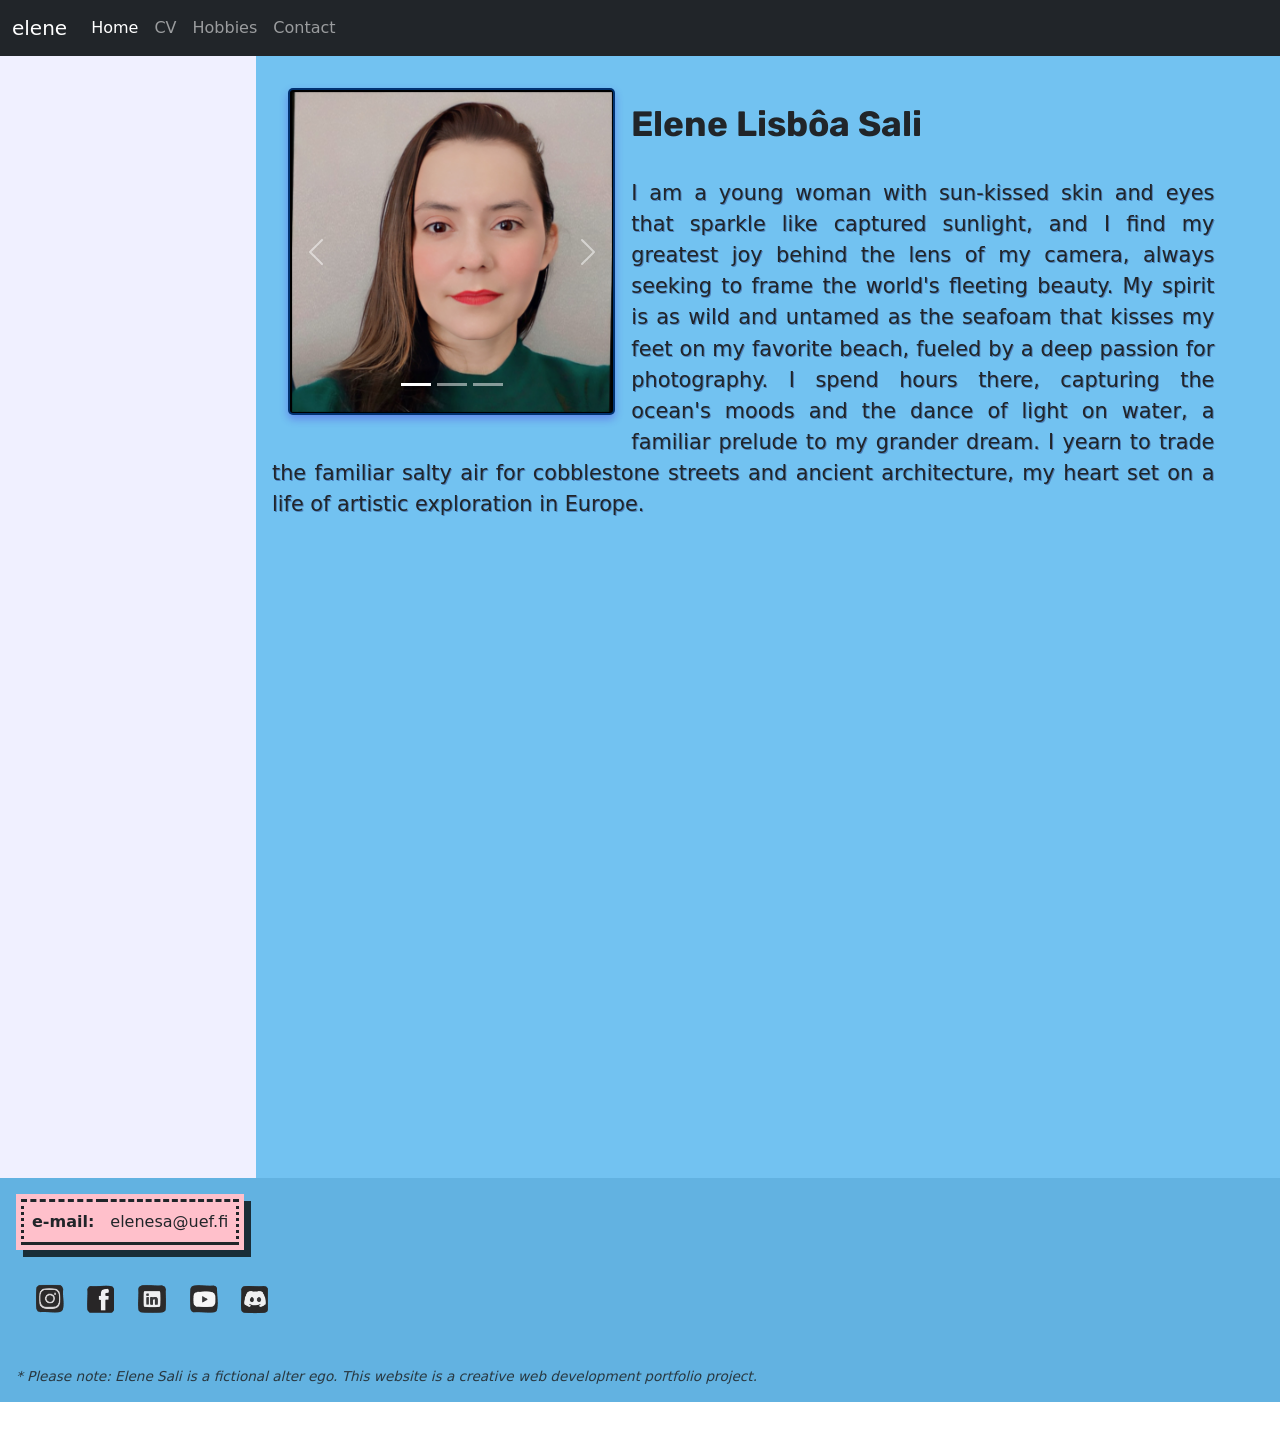
<file: index.html>
<!DOCTYPE html>
<html lang="en">
    <head>
        <meta charset="UTF-8">
        <meta name="viewport" content="width=device-width, initial-scale=1.0">
        <title>Elene Sali's home page</title>
		
		<!-- the website has its own icon -->
		<link rel="shortcut icon" type="image/x-icon" href="favicon.ico">

		<!-- we need to include the following three ones for the Carousel and the Top Nagivation Bar -->
		<link href="css/bootstrap-5.3.8.min.css" rel="stylesheet"> 
		<script src="js/jquery-4.0.0.min.js"></script>
		<script src="js/bootstrap-5.3.8.min.js"></script> 

		<link href="css/style.css" rel="stylesheet">

		<!-- let's use the Google Font 'Rubik' for the full name of the person -->
		<link rel="preconnect" href="https://fonts.googleapis.com">
		<link rel="preconnect" href="https://fonts.gstatic.com" crossorigin>
		<link href="https://fonts.googleapis.com/css2?family=Libertinus+Keyboard&family=Rubik:ital,wght@0,300..900;1,300..900&display=swap" rel="stylesheet">
    </head>
    
    <body>
		
		<!-- the Top Navigation Bar -->
		<nav class="navbar navbar-expand-lg navbar-dark bg-dark">
			<div class="container-fluid">
				<a class="navbar-brand" href="#">elene</a>
				<button class="navbar-toggler" type="button" data-bs-toggle="collapse" data-bs-target="#navbarNav" aria-controls="navbarNav" aria-expanded="false" aria-label="Toggle navigation">
				<span class="navbar-toggler-icon"></span>
				</button>
				<div class="collapse navbar-collapse" id="navbarNav">
					<ul class="navbar-nav">
					<li class="nav-item">
					<a class="nav-link active" aria-current="page" href="index.html">Home</a>
					</li>
					<li class="nav-item">
					<a class="nav-link" href="cv.html">CV</a>
					</li>
					<li class="nav-item">
					<a class="nav-link" href="hobbies.html">Hobbies</a>
					</li>
					<li class="nav-item">
					<a class="nav-link" href="contact.html">Contact</a>
					</li>
					</ul>
				</div>
			</div>
		</nav> <!-- the end of the Top Navigation Bar -->

		<div class="left-sidebar-grid">

			<!-- HEADER -->
			<header class="header"></header>

			<!-- MAIN CONTENT -->
			<main class="main-content">
				
				<!-- A set of three profile pictures in the Carousel. It is by design that only one of the pictures is shown. -->
				<div class="container">
					<div id="carouselExampleIndicators" class="carousel slide">
					<div class="carousel-indicators">
						<button type="button" data-bs-target="#carouselExampleIndicators" data-bs-slide-to="0" class="active" aria-current="true" aria-label="Slide 1"></button>
						<button type="button" data-bs-target="#carouselExampleIndicators" data-bs-slide-to="1" aria-label="Slide 2"></button>
						<button type="button" data-bs-target="#carouselExampleIndicators" data-bs-slide-to="2" aria-label="Slide 3"></button>
					</div>
					<div class="carousel-inner">
						<div class="carousel-item active">
						<img src="pics/elene1.jpg" class="d-block w-100" alt="...">
						</div>
						<div class="carousel-item">
						<img src="pics/elene2.jpg" class="d-block w-100" alt="...">
						</div>
						<div class="carousel-item">
						<img src="pics/elene3.jpg" class="d-block w-100" alt="...">
						</div>
					</div>
					<button class="carousel-control-prev" type="button" data-bs-target="#carouselExampleIndicators" data-bs-slide="prev">
						<span class="carousel-control-prev-icon" aria-hidden="true"></span>
						<span class="visually-hidden">Previous</span>
					</button>
					<button class="carousel-control-next" type="button" data-bs-target="#carouselExampleIndicators" data-bs-slide="next">
						<span class="carousel-control-next-icon" aria-hidden="true"></span>
						<span class="visually-hidden">Next</span>
					</button>
					</div>
				</div>

				<!-- the full name of the person -->
				<div class="fullname rubik-namelabel">
					Elene Lisbôa Sali
				</div>

				<!-- the brief description of the person  -->
				<div class="description description-text col-md-7">
					I am a young woman with sun-kissed skin and eyes that sparkle like captured sunlight, 
					and I find my greatest joy behind the lens of my camera, 
					always seeking to frame the world's fleeting beauty. 
					My spirit is as wild and untamed as the seafoam that kisses my feet on my favorite beach, 
					fueled by a deep passion for photography. 
					I spend hours there, capturing the ocean's moods and the dance of light on water, 
					a familiar prelude to my grander dream. 
					I yearn to trade the familiar salty air for cobblestone streets and ancient architecture, 
					my heart set on a life of artistic exploration in Europe.
				</div>

			</main> <!-- the end of the MAIN CONTENT -->
			
			<!-- LEFT SIDE BAR -->
			<section class="left-sidebar"></section>
			
			<!-- FOOTER -->
			<footer class="footer">

				<!-- contact information (email) -->
				<div class="flex-container-for-socials email"> 
					<div class="email-label">
						e-mail:
					</div>
					<div class="email-address">
						elenesa@uef.fi
					</div>
				</div>

				<!-- let's add just a small gap between the email row and the socials row -->
				<div class="gap"></div>

				<!-- contact information (socials) -->
				<div class="flex-container-for-socials socials">
					<div>
						<a href="https://www.instagram.com/elenesali" target="_blank"><img src="pics/logo_instagram.png"></a>
					</div>
					<div>
						<a href="https://www.facebook.com/profile.php?id=100012557768931" target="_blank"><img src="pics/logo_facebook.png"></a>
					</div>
					<div>
						<a href="https://www.linkedin.com/elenesali" target="_blank"><img src="pics/logo_linkedin.png"></a>		
					</div>
					<div>
						<a href="https://www.youtube.com/elenesali" target="_blank"><img src="pics/logo_youtube.png"></a>
					</div>
					<div>
						<a href="https://discord.com/users/elenesali" target="_blank"><img src="pics/logo_discord.png"></a>
					</div>

				</div>
					<div class="disclaimer">
			                    * Please note: Elene Sali is a fictional alter ego. This website is a creative web development portfolio project.
			                </div>
			</footer>

		</div>

    </body>
</html>
</file>
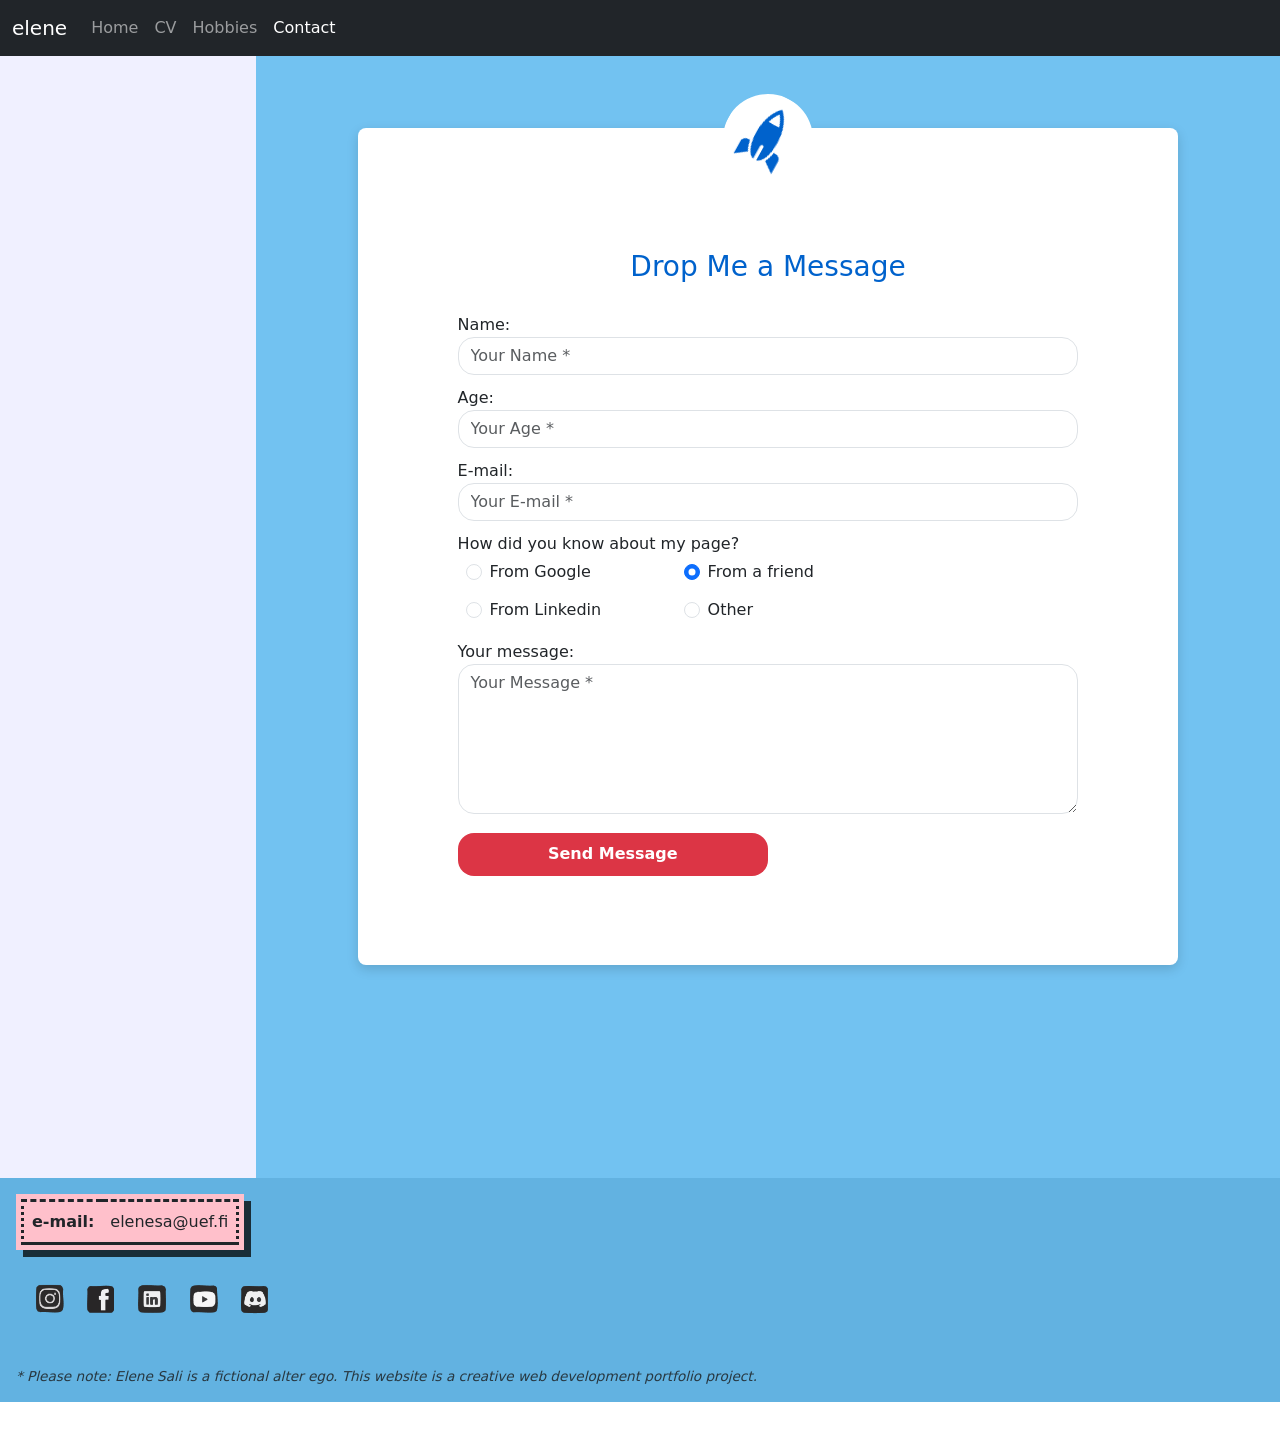
<file: contact.html>
<!DOCTYPE html>
<html lang="en">
    <head>
        <meta charset="UTF-8">
        <meta name="viewport" content="width=device-width, initial-scale=1.0">
        <title>Elene Sali's home page</title>
		
		<!-- the website has its own icon -->
		<link rel="shortcut icon" type="image/x-icon" href="favicon.ico">

		<!-- we need to include the following three ones for the Carousel and the Top Nagivation Bar -->
		<link href="css/bootstrap-5.3.8.min.css" rel="stylesheet"> 
		<script src="js/jquery-4.0.0.min.js"></script>
		<script src="js/bootstrap-5.3.8.min.js"></script> 

		<link href="css/style.css" rel="stylesheet">

		<!-- let's use the Google Font 'Rubik' for the full name of the person -->
		<link rel="preconnect" href="https://fonts.googleapis.com">
		<link rel="preconnect" href="https://fonts.gstatic.com" crossorigin>
		<link href="https://fonts.googleapis.com/css2?family=Libertinus+Keyboard&family=Rubik:ital,wght@0,300..900;1,300..900&display=swap" rel="stylesheet">
    </head>
    
    <body>
		
		<!-- the Top Navigation Bar -->
		<nav class="navbar navbar-expand-lg navbar-dark bg-dark">
			<div class="container-fluid">
				<a class="navbar-brand" href="#">elene</a>
				<button class="navbar-toggler" type="button" data-bs-toggle="collapse" data-bs-target="#navbarNav" aria-controls="navbarNav" aria-expanded="false" aria-label="Toggle navigation">
				<span class="navbar-toggler-icon"></span>
				</button>
				<div class="collapse navbar-collapse" id="navbarNav">
					<ul class="navbar-nav">
					<li class="nav-item">
					<a class="nav-link" href="index.html">Home</a>
					</li>
					<li class="nav-item">
					<a class="nav-link" href="cv.html">CV</a>
					</li>
					<li class="nav-item">
					<a class="nav-link" href="hobbies.html">Hobbies</a>
					</li>
					<li class="nav-item">
					<a class="nav-link active" aria-current="page" href="contact.html">Contact</a>
					</li>
					</ul>
				</div>
			</div>
		</nav> <!-- the end of the Top Navigation Bar -->

        <!-- LEFT SIDEBAR GRID -->
		<div class="left-sidebar-grid">

			<!-- HEADER -->
			<header class="header"></header>

			<!-- MAIN CONTENT -->
			<main class="main-content">
				
			    <!-- a contact form -->
                <div class="container contact-form">
                    <div class="contact-image">
                        <img src="pics/rocket-contact.png" alt="rocket_contact">
                    </div>
                    <form action="https://formspree.io/f/mjgjrlbe" method="POST">
                        <h3>Drop Me a Message</h3>
                        <div class="row">
                            <div class="col-12">

                                <div class="form-group">
                                    <label for="name">Name:</label>
                                    <input type="text" id="name" name="name" class="form-control" placeholder="Your Name *" value="" required>
                                </div>
                                <div class="form-group">
                                    <label for="age">Age:</label>
                                    <input type="number" id="age" name="age" class="form-control" placeholder="Your Age *" value="" required>
                                </div>
                                <div class="form-group">
                                    <label for="email">E-mail:</label>
                                    <input type="email" id="email" name="email" class="form-control" placeholder="Your E-mail *" value="" required>
                                </div>                        
                                <div class="form-group">
                                    <label>How did you know about my page?</label>
                                    <div class="contactform-radiobutton-container">
                                        <div class="form-check contactform-radiobutton-box">
                                            <input class="form-check-input" type="radio" name="flexRadioDefault" id="flexRadioDefault1" value="From Google">
                                            <label class="form-check-label" for="flexRadioDefault1">
                                                From Google
                                            </label>
                                        </div>
                                        <div class="form-check contactform-radiobutton-box">
                                            <input class="form-check-input" type="radio" name="flexRadioDefault" id="flexRadioDefault2" value="From a friend" checked>
                                            <label class="form-check-label" for="flexRadioDefault2">
                                                From a friend
                                            </label>
                                        </div>
                                        <div class="form-check contactform-radiobutton-box">
                                            <input class="form-check-input" type="radio" name="flexRadioDefault" id="flexRadioDefault3" value="From Linkedin">
                                            <label class="form-check-label" for="flexRadioDefault3">
                                                From Linkedin
                                            </label>
                                        </div>
                                        <div class="form-check contactform-radiobutton-box">
                                            <input class="form-check-input" type="radio" name="flexRadioDefault" id="flexRadioDefault4" value="Other">
                                            <label class="form-check-label" for="flexRadioDefault4">
                                                Other
                                            </label>
                                        </div>	
                                    </div>
                                </div>

                                <div class="form-group">
                                    <label for="message">Your message:</label>
                                    <textarea id="message" name="txtMsg" class="form-control" placeholder="Your Message *" style="width: 100%; height: 150px;" required></textarea>
                                </div>

                                <div class="form-group mt-2">
                                    <input type="submit" name="btnSubmit" class="btnContact" value="Send Message">
                                </div>

                            </div>
                        </div> <!-- the end of <div class="row"> -->
                    </form>
                </div>

			</main> <!-- the end of the MAIN CONTENT -->
			
			<!-- LEFT SIDE BAR -->
			<section class="left-sidebar"></section>
			
			<!-- FOOTER -->
			<footer class="footer">

				<!-- contact information (email) -->
				<div class="flex-container-for-socials email"> 
					<div class="email-label">
						e-mail:
					</div>
					<div class="email-address">
						elenesa@uef.fi
					</div>
				</div>

				<!-- let's add just a small gap between the email row and the socials row -->
				<div class="gap"></div>

				<!-- contact information (socials) -->
				<div class="flex-container-for-socials socials">
					<div>
						<a href="https://www.instagram.com/elenesali" target="_blank"><img src="pics/logo_instagram.png" alt="Instagram"></a>
					</div>
					<div>
						<a href="https://www.facebook.com/profile.php?id=100012557768931" target="_blank"><img src="pics/logo_facebook.png" alt="Facebook"></a>
					</div>
					<div>
						<a href="https://www.linkedin.com/elenesali" target="_blank"><img src="pics/logo_linkedin.png" alt="LinkedIn"></a>		
					</div>
					<div>
						<a href="https://www.youtube.com/elenesali" target="_blank"><img src="pics/logo_youtube.png" alt="YouTube"></a>
					</div>
					<div>
						<a href="https://discord.com/users/elenesali" target="_blank"><img src="pics/logo_discord.png" alt="Discord"></a>
					</div>
				</div>
				<div class="disclaimer">
                    * Please note: Elene Sali is a fictional alter ego. This website is a creative web development portfolio project.
                </div>
			</footer>

		</div> <!-- the end of the LEFT SIDEBAR GRID -->

    </body>
</html>
</file>
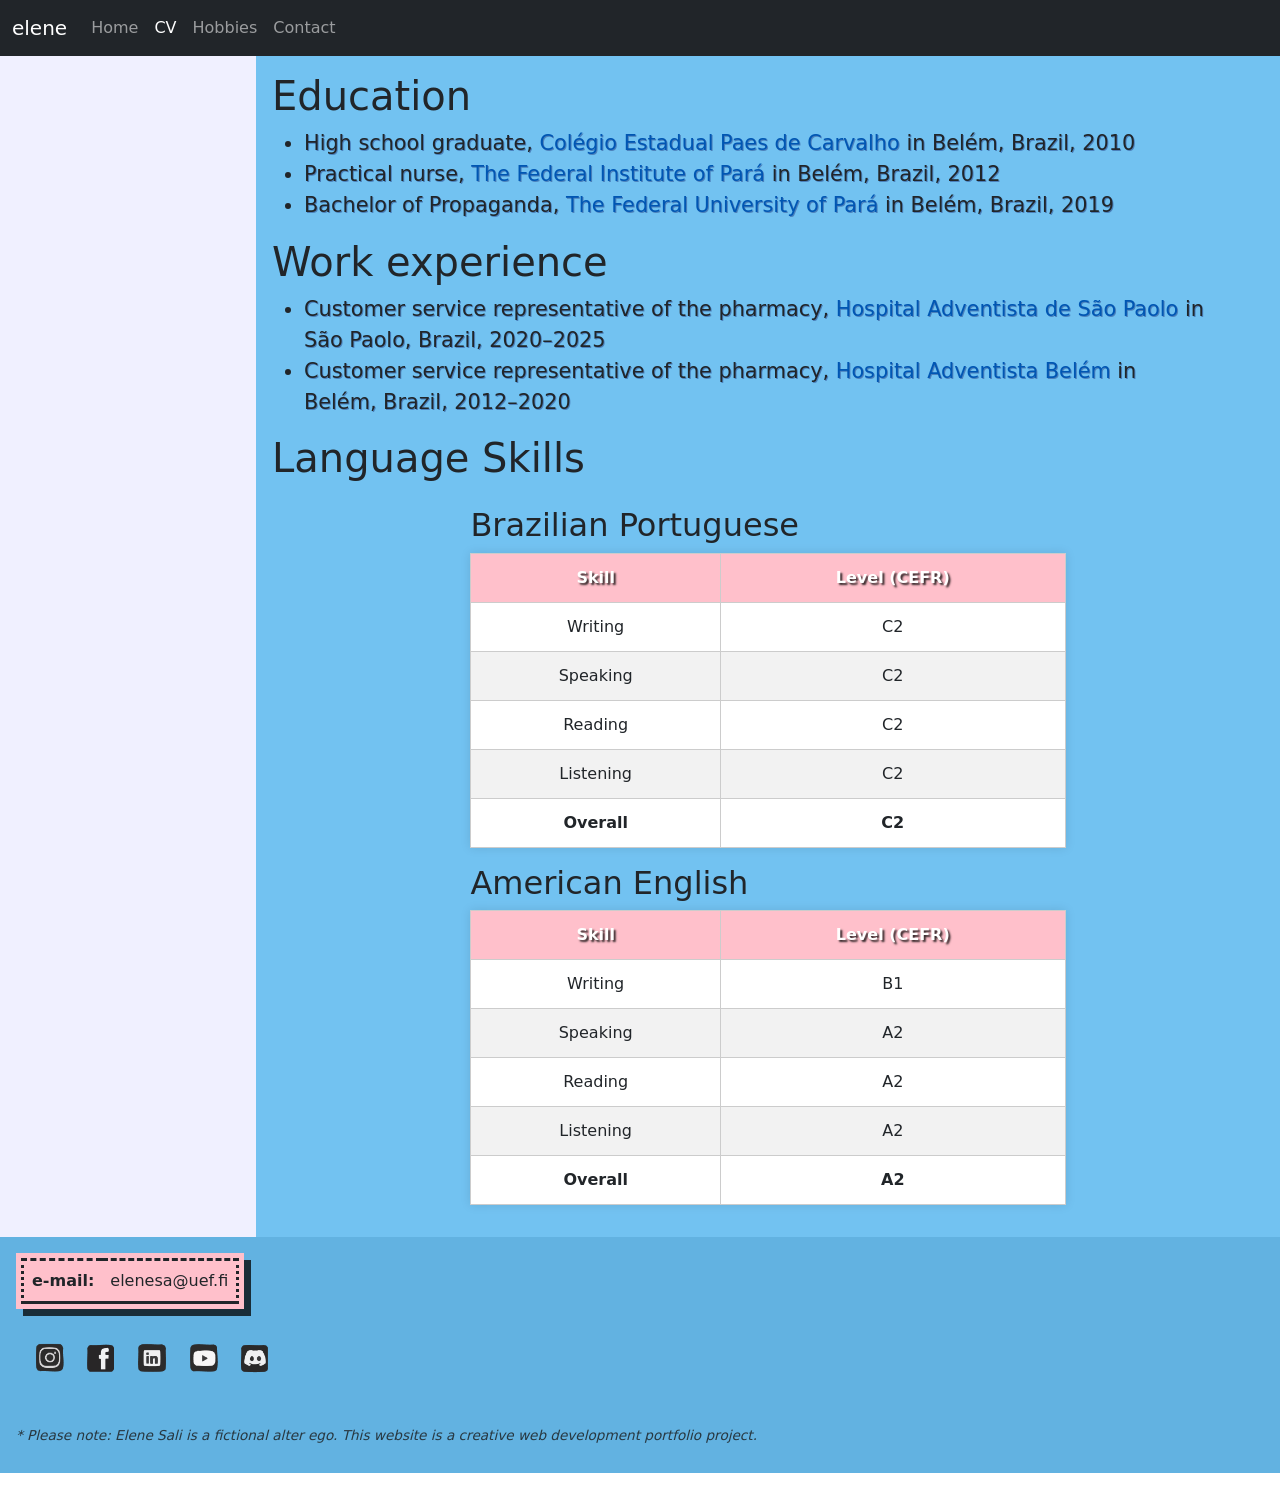
<file: cv.html>
<!DOCTYPE html>
<html lang="en">
    <head>
        <meta charset="UTF-8">
        <meta name="viewport" content="width=device-width, initial-scale=1.0">
        <title>Elene Sali's home page</title>
		
		<!-- the website has its own icon -->
		<link rel="shortcut icon" type="image/x-icon" href="favicon.ico">

		<!-- we need to include the following three ones for the Carousel and the Top Nagivation Bar -->
		<link href="css/bootstrap-5.3.8.min.css" rel="stylesheet"> 
		<script src="js/jquery-4.0.0.min.js"></script>
		<script src="js/bootstrap-5.3.8.min.js"></script> 

		<link href="css/style.css" rel="stylesheet">

		<!-- let's use the Google Font 'Rubik' for the full name of the person -->
		<link rel="preconnect" href="https://fonts.googleapis.com">
		<link rel="preconnect" href="https://fonts.gstatic.com" crossorigin>
		<link href="https://fonts.googleapis.com/css2?family=Libertinus+Keyboard&family=Rubik:ital,wght@0,300..900;1,300..900&display=swap" rel="stylesheet">
    </head>
    
    <body>
		
		<!-- the Top Navigation Bar -->
		<nav class="navbar navbar-expand-lg navbar-dark bg-dark">
			<div class="container-fluid">
				<a class="navbar-brand" href="#">elene</a>
				<button class="navbar-toggler" type="button" data-bs-toggle="collapse" data-bs-target="#navbarNav" aria-controls="navbarNav" aria-expanded="false" aria-label="Toggle navigation">
				<span class="navbar-toggler-icon"></span>
				</button>
				<div class="collapse navbar-collapse" id="navbarNav">
					<ul class="navbar-nav">
					<li class="nav-item">
					<a class="nav-link" href="index.html">Home</a>
					</li>
					<li class="nav-item">
					<a class="nav-link active" aria-current="page" href="cv.html">CV</a>
					</li>
					<li class="nav-item">
					<a class="nav-link" href="hobbies.html">Hobbies</a>
					</li>
					<li class="nav-item">
					<a class="nav-link" href="contact.html">Contact</a>
					</li>
					</ul>
				</div>
			</div>
		</nav> <!-- the end of the Top Navigation Bar -->

    <!-- LEFT SIDEBAR GRID -->
		<div class="left-sidebar-grid">

			<!-- HEADER -->
			<header class="header"></header>

			<!-- MAIN CONTENT -->
			<main class="main-content">
				  
                <!-- a  bullet list of your education, another one of your work experience -->
                <h1>Education</h1> 
                <ul class="description">
                    <li>High school graduate, <a class="cv" href="https://colegiopaesdecarvalho.blogspot.com/" target="_blank">Colégio Estadual Paes de Carvalho</a> in Belém, Brazil, 2010</li>
                    <li>Practical nurse, <a class="cv" href="https://www.ifpa.edu.br" target="_blank">The Federal Institute of Pará</a> in Belém, Brazil, 2012</li>
                    <li>Bachelor of Propaganda, <a class="cv" href="https://www.portal.ufpa.br/" target="_blank">The Federal University of Pará</a> in Belém, Brazil, 2019</li>
                </ul>

				<div class="gap"></div>

                <h1>Work experience</h1>
                <ul class="description">
                    <li>Customer service representative of the pharmacy, <a class="cv" href="https://hasp.org.br/" target="blank_">Hospital Adventista de São Paolo</a> in São Paolo, Brazil, 2020–2025</li>    
                    <li>Customer service representative of the pharmacy, <a class="cv" href="https://www.hab.org.br/" target="_blank">Hospital Adventista Belém</a> in Belém, Brazil, 2012–2020</li>
                </ul>

   				<div class="gap"></div>

                <!-- a table of language skills (writing,speaking,reading,listening and overall
                level (A1-C2)) -->
               
                <h1>Language Skills</h1>
   				
                <div class="gap"></div>                
                
                <h2>Brazilian Portuguese</h2>
                <table>
                    <thead>
                    <tr>
                        <th>Skill</th>
                        <th>Level (CEFR)</th>
                    </tr>
                    </thead>
                    <tbody>
                    <tr>
                        <td>Writing</td>
                        <td>C2</td>
                    </tr>
                    <tr>
                        <td>Speaking</td>
                        <td>C2</td>
                    </tr>
                    <tr>
                        <td>Reading</td>
                        <td>C2</td>
                    </tr>
                    <tr>
                        <td>Listening</td>
                        <td>C2</td>
                    </tr>
                    <tr>
                        <td><strong>Overall</strong></td>
                        <td><strong>C2</strong></td>
                    </tr>
                    </tbody>
                </table>

                <div class="gap"></div>

                <h2>American English</h2>
                <table>
                    <thead>
                    <tr>
                        <th>Skill</th>
                        <th>Level (CEFR)</th>
                    </tr>
                    </thead>
                    <tbody>
                    <tr>
                        <td>Writing</td>
                        <td>B1</td>
                    </tr>
                    <tr>
                        <td>Speaking</td>
                        <td>A2</td>
                    </tr>
                    <tr>
                        <td>Reading</td>
                        <td>A2</td>
                    </tr>
                    <tr>
                        <td>Listening</td>
                        <td>A2</td>
                    </tr>
                    <tr>
                        <td><strong>Overall</strong></td>
                        <td><strong>A2</strong></td>
                    </tr>
                    </tbody>
                </table>

                <div class="gap"></div>

                <!-- any other appropriate sections (e.g., technical skills) -->  


			</main> <!-- the end of the MAIN CONTENT -->
			
			<!-- LEFT SIDE BAR -->
			<section class="left-sidebar"></section>
			
			<!-- FOOTER -->
			<footer class="footer">

				<!-- contact information (email) -->
				<div class="flex-container-for-socials email"> 
					<div class="email-label">
						e-mail:
					</div>
					<div class="email-address">
						elenesa@uef.fi
					</div>
				</div>

				<!-- let's add just a small gap between the email row and the socials row -->
				<div class="gap"></div>

				<!-- contact information (socials) -->
				<div class="flex-container-for-socials socials">
					<div>
						<a href="https://www.instagram.com/elenesali" target="_blank"><img src="pics/logo_instagram.png"></a>
					</div>
					<div>
						<a href="https://www.facebook.com/profile.php?id=100012557768931" target="_blank"><img src="pics/logo_facebook.png"></a>
					</div>
					<div>
						<a href="https://www.linkedin.com/elenesali" target="_blank"><img src="pics/logo_linkedin.png"></a>		
					</div>
					<div>
						<a href="https://www.youtube.com/elenesali" target="_blank"><img src="pics/logo_youtube.png"></a>
					</div>
					<div>
						<a href="https://discord.com/users/elenesali" target="_blank"><img src="pics/logo_discord.png"></a>
					</div>
				</div>
					<div class="disclaimer">
			                    * Please note: Elene Sali is a fictional alter ego. This website is a creative web development portfolio project.
			                </div>
			</footer>

		</div>

    </body>
</html>
</file>
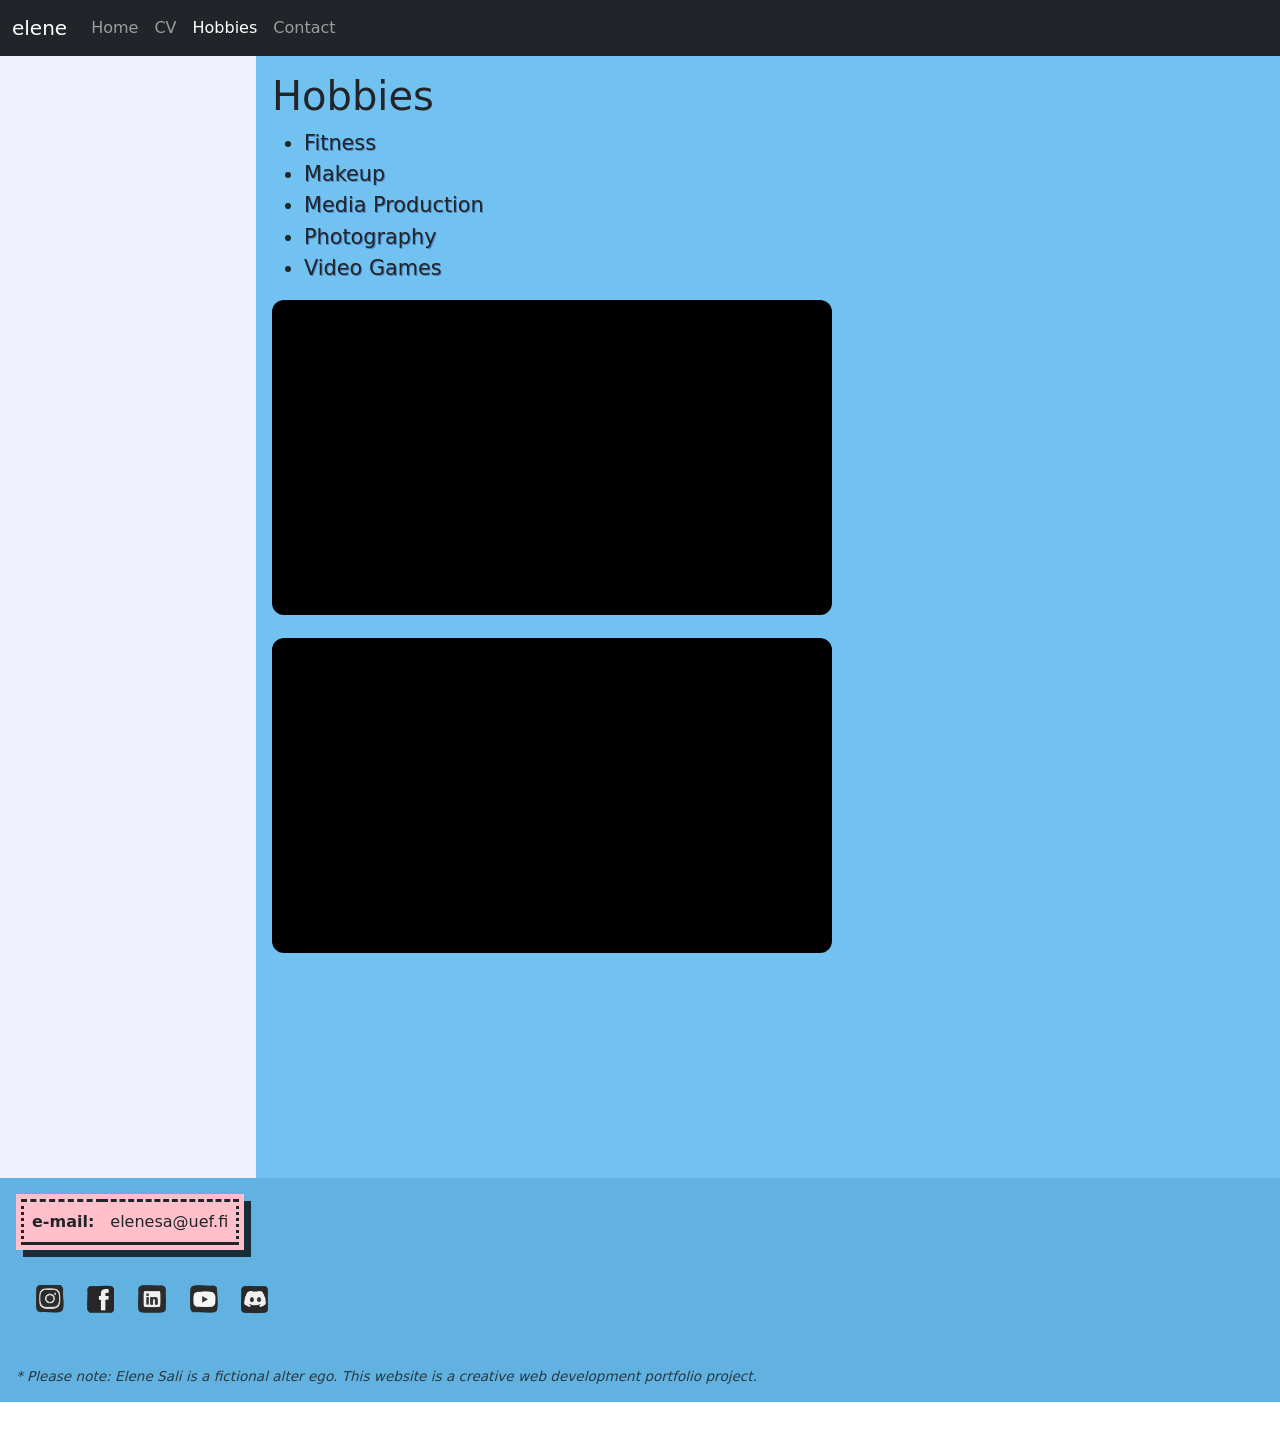
<file: hobbies.html>
<!DOCTYPE html>
<html lang="en">
    <head>
        <meta charset="UTF-8">
        <meta name="viewport" content="width=device-width, initial-scale=1.0">
        <title>Elene Sali's home page</title>
		
		<!-- the website has its own icon -->
		<link rel="shortcut icon" type="image/x-icon" href="favicon.ico">

		<!-- we need to include the following three ones for the Carousel and the Top Nagivation Bar -->
		<link href="css/bootstrap-5.3.8.min.css" rel="stylesheet"> 
		<script src="js/jquery-4.0.0.min.js"></script>
		<script src="js/bootstrap-5.3.8.min.js"></script> 

		<link href="css/style.css" rel="stylesheet">

		<!-- let's use the Google Font 'Rubik' for the full name of the person -->
		<link rel="preconnect" href="https://fonts.googleapis.com">
		<link rel="preconnect" href="https://fonts.gstatic.com" crossorigin>
		<link href="https://fonts.googleapis.com/css2?family=Libertinus+Keyboard&family=Rubik:ital,wght@0,300..900;1,300..900&display=swap" rel="stylesheet">
    </head>
    
    <body>
		
		<!-- the Top Navigation Bar -->
		<nav class="navbar navbar-expand-lg navbar-dark bg-dark">
			<div class="container-fluid">
				<a class="navbar-brand" href="#">elene</a>
				<button class="navbar-toggler" type="button" data-bs-toggle="collapse" data-bs-target="#navbarNav" aria-controls="navbarNav" aria-expanded="false" aria-label="Toggle navigation">
				<span class="navbar-toggler-icon"></span>
				</button>
				<div class="collapse navbar-collapse" id="navbarNav">
					<ul class="navbar-nav">
					<li class="nav-item">
					<a class="nav-link" href="index.html">Home</a>
					</li>
					<li class="nav-item">
					<a class="nav-link" href="cv.html">CV</a>
					</li>
					<li class="nav-item">
					<a class="nav-link active" aria-current="page" href="hobbies.html">Hobbies</a>
					</li>
					<li class="nav-item">
					<a class="nav-link" href="contact.html">Contact</a>
					</li>
					</ul>
				</div>
			</div>
		</nav> <!-- the end of the Top Navigation Bar -->

    <!-- LEFT SIDEBAR GRID -->
		<div class="left-sidebar-grid">

			<!-- HEADER -->
			<header class="header"></header>

			<!-- MAIN CONTENT -->
			<main class="main-content">
				  
                <h1>Hobbies</h1>
                <!-- a list of hobbies -->
                <ul class="description">
                    <li>Fitness</li>
                    <li>Makeup</li>
                    <li>Media Production</li>
                    <li>Photography</li>
                    <li>Video Games</li>
                </ul>

				<div class="gap"></div>

                <!-- a YouTube video of a snippet of the favorite TV show -->
                <iframe class="video" src="https://www.youtube.com/embed/m2rqVGM6JBA?si=75pMUUmbxXKadWqv" 
                title="YouTube video player" frameborder="0" allow="accelerometer; autoplay; clipboard-write; 
                encrypted-media; gyroscope; picture-in-picture; web-share" 
                referrerpolicy="strict-origin-when-cross-origin" allowfullscreen>
                </iframe>

				<div class="gap"></div>

                <!-- a Spotify player of the favorite song -->
                <iframe class="video" data-testid="embed-iframe" 
                src="https://open.spotify.com/embed/track/5xEM5hIgJ1jjgcEBfpkt2F?utm_source=generator" 
                frameBorder="0" allowfullscreen="" allow="autoplay; 
                clipboard-write; encrypted-media; fullscreen; picture-in-picture" loading="lazy">
                </iframe>



			</main> <!-- the end of the MAIN CONTENT -->
			
			<!-- LEFT SIDE BAR -->
			<section class="left-sidebar"></section>
			
			<!-- FOOTER -->
			<footer class="footer">

				<!-- contact information (email) -->
				<div class="flex-container-for-socials email"> 
					<div class="email-label">
						e-mail:
					</div>
					<div class="email-address">
						elenesa@uef.fi
					</div>
				</div>

				<!-- let's add just a small gap between the email row and the socials row -->
				<div class="gap"></div>

				<!-- contact information (socials) -->
				<div class="flex-container-for-socials socials">
					<div>
						<a href="https://www.instagram.com/elenesali" target="_blank"><img src="pics/logo_instagram.png"></a>
					</div>
					<div>
						<a href="https://www.facebook.com/profile.php?id=100012557768931" target="_blank"><img src="pics/logo_facebook.png"></a>
					</div>
					<div>
						<a href="https://www.linkedin.com/elenesali" target="_blank"><img src="pics/logo_linkedin.png"></a>		
					</div>
					<div>
						<a href="https://www.youtube.com/elenesali" target="_blank"><img src="pics/logo_youtube.png"></a>
					</div>
					<div>
						<a href="https://discord.com/users/elenesali" target="_blank"><img src="pics/logo_discord.png"></a>
					</div>
				</div>
					<div class="disclaimer">
			                    * Please note: Elene Sali is a fictional alter ego. This website is a creative web development portfolio project.
			                </div>
			</footer>

		</div>

    </body>
</html>
</file>
<file: css/style.css>
.carousel .carousel-item {
  min-height: 15em;
  min-width: 15em;
  aspect-ratio : 1 / 1;

}

.carousel-item img {
    position: absolute;
    top: 0;
    left: 0;

}


.container {
  border: 2px solid rgba(3, 100, 226, 0.5); /* Semi-transparent border */
  box-shadow: 0 4px 8px rgba(63, 7, 219, 0.3); /* Shadow with opacity */
  border-radius: 5px; /* rounded corners */
  padding: 0.10em;
  min-width: 15.5em; 
  min-height: 15.5em; 
  width: 33%; 
  aspect-ratio : 1 / 1; 
  float: left;
  background-color: black; 
  margin: 1em;
}

@media screen and (max-width:800px) {
	.container {
		float: none;
	}
}


.description {
  font-size: 1.3em;
  text-align: justify;
  text-shadow: 1px 1px rgba(63,107,169, 0.75);
  margin:0; 
  margin-right:5em;
}

/* <weight>: Use a value from 300 to 900 */
.rubik-namelabel {
  font-family: "Rubik", sans-serif;
  font-optical-sizing: auto;
  font-weight: 700;
  font-style: normal;
}


.flex-container-for-socials {
  display: flex;
  flex-direction: row;
}


.flex-container-for-socials > div {
  padding: 0.5em; 
}

.flex-container-for-socials > div > a > img {
  width: 2.2em;
  height: 2.2em;
}

.gap {
  height: 1em;
}

.socials {
  margin: 0.50em; 
  width: fit-content;
}


.email-label {
  margin: 5px 0 5px 5px;
  border-style: dashed none solid dotted; 
  font-weight: bold;
}

.email-address {
  margin: 5px 5px 5px 0;
  border-style: dashed dotted solid none; 
  font-weight: normal;
}

.email {
 padding: 0;
 margin: 0; 
 width: fit-content; 
 position: relative; 
 background-color: pink; 
 box-shadow: 7px 7px rgba(0,0,0, 0.75);
}


/* grid container */
.left-sidebar-grid {
    display:grid;
    grid-template-areas:
        'header'
        'main-content'
        'left-sidebar'
        'footer';
}


/* let's use a nice layout. */

/* general column padding */
.left-sidebar-grid > * {
    padding:1em;
}

.left-sidebar-grid > .main-content {
    grid-area:main-content;
    background:#72c2f1;
}
.left-sidebar-grid > .left-sidebar {
    grid-area:left-sidebar;
    background:#f0f0ff;
}
.left-sidebar-grid > .footer {
    grid-area:footer;
    background:#62b2e1;
    height: 100%;
}

/* tablet/desktop breakpoint: switch to sidebar layout above portrait tablet */
@media (min-width:992px) {
    .left-sidebar-grid {
        min-height: 100vh;
        grid-template-columns:1fr 2fr 2fr; 
	    grid-template-rows:5fr 1fr;
        grid-template-areas:
            'left-sidebar main-content main-content'
            'footer footer footer';
    }
}

/* the end of the nice layout */

.video {
	width: 560px;
	height: 315px;
	background-color:black; 
	border-radius:12px;
}

@media screen and (max-width:800px) {

	.video {
		width: 320px;
		height: 180px;
	}

}


/* contact form */
.container.contact-form,
.contact-form {
    background: #fff;
    margin: 3.5rem auto 2.5rem auto;
    width: 70%;
    max-width: 820px;
    min-width: 0;
    min-height: 0;
    aspect-ratio: auto;
    float: none;
    border: none;
    border-radius: 0.5rem;
    box-shadow: 0 4px 12px rgba(0, 0, 0, 0.15);
    padding: 0.10em;
}


div.fullname {
  font-size: 2.5em;
  margin: 0;
  padding: 0;
  margin:0.75em; 
  min-width: 15em;
}

@media screen and (max-width:800px) {
	.container.contact-form,
	.contact-form {
		width: 92%;
		min-width: 0;
		aspect-ratio: auto;
		margin: 2.5rem auto 2rem auto;
	}
	
	.description {
		width: 80%; 
		text-align: left;
	}
	
	div.fullname {
        min-width: 8.3em; 
     	font-size: 2.2em;
	}
	
}

@media screen and (min-width:801px) and (max-width:1280px) {
	.container.contact-form,
	.contact-form {
		width: 85%;
		aspect-ratio: auto;
	}
	
	.description {
		width: 95%;
		text-align: left;
	}

	div.fullname {
        min-width: 8.3em;
		font-size: 2.2em;
	}	

}

.description-text {
	text-align: justify;
}

.contact-form .form-control{
    border-radius:1rem;
}
.contact-image{
    text-align: center;
}
.contact-image img{
    border-radius: 6rem;
    width: 11%;
    min-width: 64px;
    max-width: 90px;
    margin-top: -2.2rem;
    transform: rotate(29deg);
    background: #fff;
}
.contact-form form{
    padding: 8% 12% 10% 12%;
}
.contact-form form .row{
    margin-bottom: 0;
}
.contact-form h3{
    margin-bottom: 1.5rem;
    margin-top: 0;
    text-align: center;
    color: #0062cc;
}
.contact-form .btnContact {
    width: 50%;
    min-width: 160px;
    border: none;
    border-radius: 1rem;
    padding: 0.6rem 1.25rem;
    background: #dc3545;
    font-weight: 600;
    color: #fff;
    cursor: pointer;
    white-space: nowrap;
}
.btnContactSubmit
{
    width: 50%;
    border-radius: 1rem;
    padding: 0.6rem 1.25rem;
    color: #fff;
    background-color: #0062cc;
    border: none;
    cursor: pointer;
} 

.form-group {
    padding: 0.35em 0;
}
/* the end of contact form */

table {
  width: 60%;
  margin: 0 auto;
  border-collapse: collapse;
  background-color: #fff;
  box-shadow: 0 0 10px rgba(0,0,0,0.1);
}
th, td {
  padding: 12px 15px;
  text-align: center;
  border: 1px solid #ccc;
}
th {
  background-color: pink;
  color: white;
  text-shadow: 2px 2px 2px rgba(0,0,0,0.8);
}
tr:nth-child(even) {
  background-color: #f2f2f2;
}

h2 {
  padding-left: 20%;
}


/* Link styles for a light blue background page style */
a.cv {
  color: #0056b3;
  text-decoration: none;
}

a.cv:hover {
  color: #003d80;
  text-decoration: underline;
}

a.cv:visited {
  color: #551a8b;
}

a.cv:active {
  color: #c92a2a;
}

a.cv:focus {
  outline: 2px dashed #1c7ed6;
  outline-offset: 2px;
}

.contactform-radiobutton-container {
  display: flex;
  flex-direction: row;
  flex-wrap: wrap;
  width: 100%;
  max-width: 420px;
  margin-left: 0.5rem;
  gap: 0.25rem 1rem;
}

.contactform-radiobutton-box {
  flex: 1 1 160px; 
  box-sizing: border-box;
  border: none;
  text-align: left;
  padding: 0.25em 0.25em 0.25em 1.5em;
}

/* Mobile portrait adjustments */
@media screen and (max-width: 576px) {
  .contact-form form {
    padding: 10% 7% 8% 7%;
  }

  .contactform-radiobutton-container {
    flex-direction: column;
    margin-left: 0.25rem;
    gap: 0.15rem;
  }

  .contactform-radiobutton-box {
    flex: 1 1 auto;
    width: 100%;
  }

  .contact-form .btnContact {
    width: 100%;
  }
}

/* portfolio disclaimer */
.disclaimer {
    font-size: 0.85em;
    text-align: left;
    margin-top: 3em;
    color: #1a1a1a;
    font-style: italic;
    opacity: 0.8;
}
</file>
